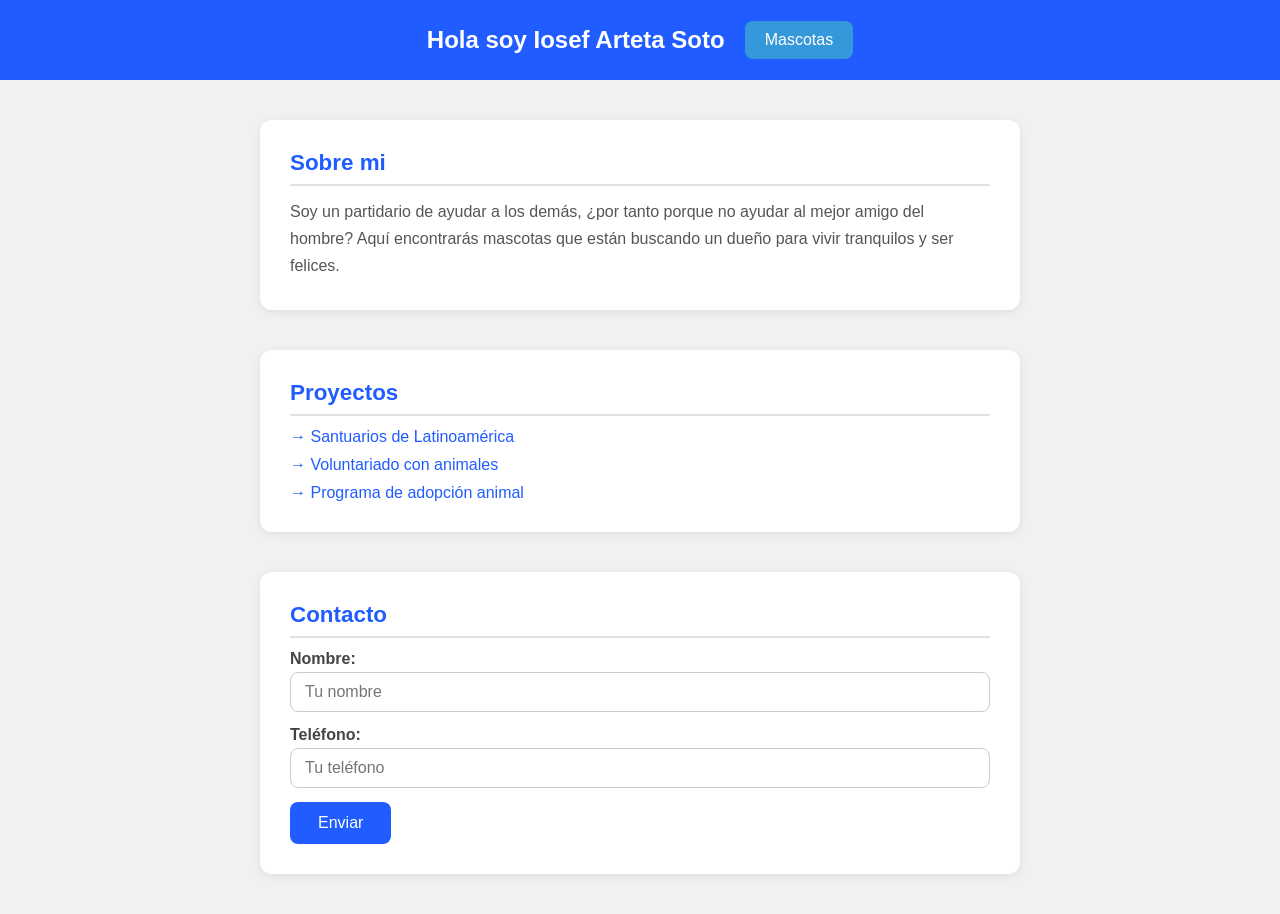
<file: index.html>
<!DOCTYPE html>
<html lang="en">
<head>
    <meta name="author" content="iosef arteta soto">
    <meta name="description" content="este es un ejemplo de pagina web sobre un sitio para mascotas">
    <meta charset="UTF-8">
    <meta name="viewport" content="width=device-width, initial-scale=1.0">
    <link rel="stylesheet" href="style.css"/>
    <title>inicio</title>
</head>
<body>
    
        <header> 
            <nav>
                 <ul>
                    <h2>Hola soy Iosef Arteta Soto</h2>
                    <li><a href="mascotas.html" class="btn-animado">Mascotas</a></li>
                 </ul>
            </nav>
        </header>
    
    <div class=" clearfix"></div>

        <section>
            <div>
                <h2>Sobre mi</h2>
                <p>Soy un partidario de ayudar a los demás, ¿por tanto porque no ayudar al mejor amigo del hombre? Aquí encontrarás mascotas que están buscando un dueño para vivir tranquilos y ser felices.</p>
            </div>

            <div>
                <h2>Proyectos</h2>
                <ul class="lista-proyectos">
                    <li><a href="https://veganuary.com/es/santuarios-de-latinoamerica-una-red-de-esperanza-para-los-animales-rescatados/" target="_blank">Santuarios de Latinoamérica</a></li>
                    <li><a href="https://www.volunteerworld.com/es/volunteer-abroad/animales" target="_blank">Voluntariado con animales</a></li>
                    <li><a href="https://barranquilla.gov.co/salud/programa-de-adopcion-animal" target="_blank">Programa de adopción animal</a></li>
                </ul>
            </div>

            <div>
                <h2>Contacto</h2>
                <form id="miFormulario">
                    <div>
                        <label for="nombre">Nombre:</label>
                        <input type="text" id="nombre" placeholder="Tu nombre" required>
                    </div>
                    <div>
                        <label for="telefono">Teléfono:</label>
                        <input type="tel" id="telefono" placeholder="Tu teléfono" required>
                    </div>
                    <button type="submit">Enviar</button>
                </form>
            </div>
        </section>
</body>
</html>
</file>
<file: style.css>
/* ===== RESET ===== */
* {
    margin: 0;
    padding: 0;
    box-sizing: border-box;
}

/* ===== BODY ===== */
body {
    background: rgb(241, 241, 241);
    font-family: Arial, Helvetica, sans-serif;
    color: #333;
}

/* ===== HEADER ===== */
header {
    background: rgb(32, 92, 255);
    color: white;
    height: 80px;
    width: 100%;
    display: flex;
    align-items: center;
    justify-content: center;
}

/* ===== NAV ===== */
nav ul {
    display: flex;
    align-items: center;
    gap: 20px;
    list-style: none;
}

nav ul h2 {
    margin: 0;
    color: white;
}

/* ===== LINKS ===== */
a {
    color: #205cff;
    text-decoration: none;
    transition: color 0.3s ease;
}

a:hover {
    color: #2ecc71;
    text-decoration: underline;
}

/* ===== BOTÓN ANIMADO ===== */
.btn-animado {
    display: inline-block;
    padding: 10px 20px;
    background-color: #3498db;
    color: white;
    text-decoration: none;
    border-radius: 8px;
    transition: all 0.3s ease;
}

.btn-animado:hover {
    background-color: #2ecc71;
    color: white;
    text-decoration: none;
    transform: scale(1.1);
}

/* ===== ANIMACIÓN SHAKE ===== */
.fx-shake:hover {
    animation: shake 0.5s infinite;
}

/* ===== TÍTULO MASCOTAS ===== */
.mascotas-titulo {
    text-align: center;
    padding: 30px 0 0;
    color: #205cff;
}

/* ===== GRID DE MASCOTAS ===== */
.mascotas-grid {
    display: flex;
    flex-wrap: wrap;
    gap: 30px;
    justify-content: center;
    padding: 40px 20px;
    max-width: 1000px;
    margin: 0 auto;
}

/* ===== TARJETA MASCOTA ===== */
.mascota-card {
    background: white;
    border-radius: 16px;
    padding: 24px;
    width: 260px;
    box-shadow: 0 4px 16px rgba(0, 0, 0, 0.1);
    display: flex;
    flex-direction: column;
    align-items: center;
    gap: 16px;
    transition: transform 0.3s ease, box-shadow 0.3s ease;
}

.mascota-card:hover {
    transform: translateY(-6px);
    box-shadow: 0 8px 24px rgba(0, 0, 0, 0.15);
}

/* ===== CÍRCULO CON IMAGEN ===== */
.mascota-img-wrapper {
    width: 160px;
    height: 160px;
    border-radius: 50%;
    overflow: hidden;
    border: 4px solid #205cff;
}

.mascota-img-wrapper img {
    width: 100%;
    height: 100%;
    object-fit: cover;
}

/* ===== NOMBRE Y DESCRIPCIÓN ===== */
.mascota-card h2 {
    font-size: 1.2rem;
    color: #205cff;
    margin: 0;
}

.mascota-card p {
    font-size: 0.9rem;
    color: #555;
    text-align: center;
    line-height: 1.6;
    margin: 0;
}

/* ===== SECCIÓN PRINCIPAL ===== */
section {
    max-width: 800px;
    margin: 40px auto;
    padding: 0 20px;
    display: flex;
    flex-direction: column;
    gap: 40px;
}

/* ===== TARJETAS (sobre mi, proyectos, contacto) ===== */
section > div {
    background: white;
    border-radius: 12px;
    padding: 30px;
    box-shadow: 0 2px 10px rgba(0, 0, 0, 0.08);
}

section h2 {
    font-size: 1.4rem;
    color: #205cff;
    margin-bottom: 12px;
    border-bottom: 2px solid #e0e0e0;
    padding-bottom: 8px;
}

section p {
    line-height: 1.7;
    color: #555;
}

/* ===== LISTA DE PROYECTOS ===== */
.lista-proyectos {
    list-style: none;
    display: flex;
    flex-direction: column;
    gap: 10px;
}

.lista-proyectos li::before {
    content: "→ ";
    color: #205cff;
    font-weight: bold;
}

/* ===== FORMULARIO ===== */
form {
    display: flex;
    flex-direction: column;
    gap: 14px;
}

form label {
    font-weight: bold;
    color: #444;
    margin-bottom: 4px;
    display: block;
}

form input {
    width: 100%;
    padding: 10px 14px;
    border: 1px solid #ccc;
    border-radius: 8px;
    font-size: 1rem;
    transition: border-color 0.3s ease;
    outline: none;
}

form input:focus {
    border-color: #205cff;
    box-shadow: 0 0 0 3px rgba(32, 92, 255, 0.15);
}

/* ===== BOTÓN ENVIAR ===== */
form button[type="submit"] {
    padding: 12px 28px;
    background-color: #205cff;
    color: white;
    border: none;
    border-radius: 8px;
    font-size: 1rem;
    cursor: pointer;
    align-self: flex-start;
    transition: background-color 0.3s ease, transform 0.2s ease;
}

form button[type="submit"]:hover {
    background-color: #2ecc71;
    transform: scale(1.05);
}
</file>
